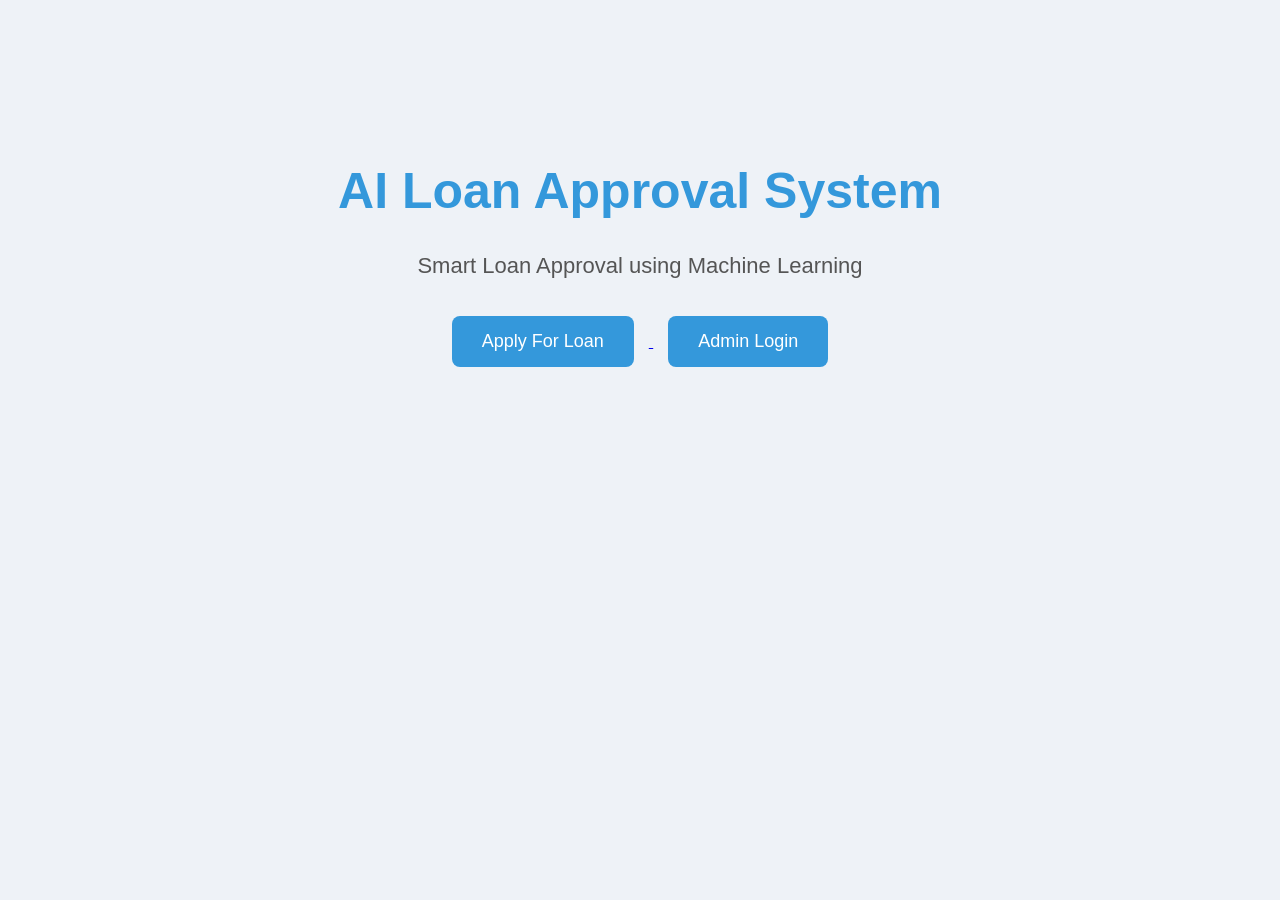
<file: templates/index.html>
<!DOCTYPE html>
<html>
<head>
    <title>AI Loan Approval System</title>

    <style>

        body{
            font-family:Arial,sans-serif;
            background:#eef2f7;
            text-align:center;
            padding-top:120px;
        }

        h1{
            color:#3498db;
            font-size:50px;
        }

        p{
            font-size:22px;
            color:#555;
        }

        button{
            padding:15px 30px;
            margin:15px;
            border:none;
            border-radius:8px;
            background:#3498db;
            color:white;
            font-size:18px;
            cursor:pointer;
        }

        button:hover{
            background:#2980b9;
        }

    </style>
</head>

<body>

    <h1>AI Loan Approval System</h1>

    <p>Smart Loan Approval using Machine Learning</p>

    <a href="/apply">
        <button>Apply For Loan</button>
    </a>

    <a href="/login">
        <button>Admin Login</button>
    </a>

</body>
</html>
</file>
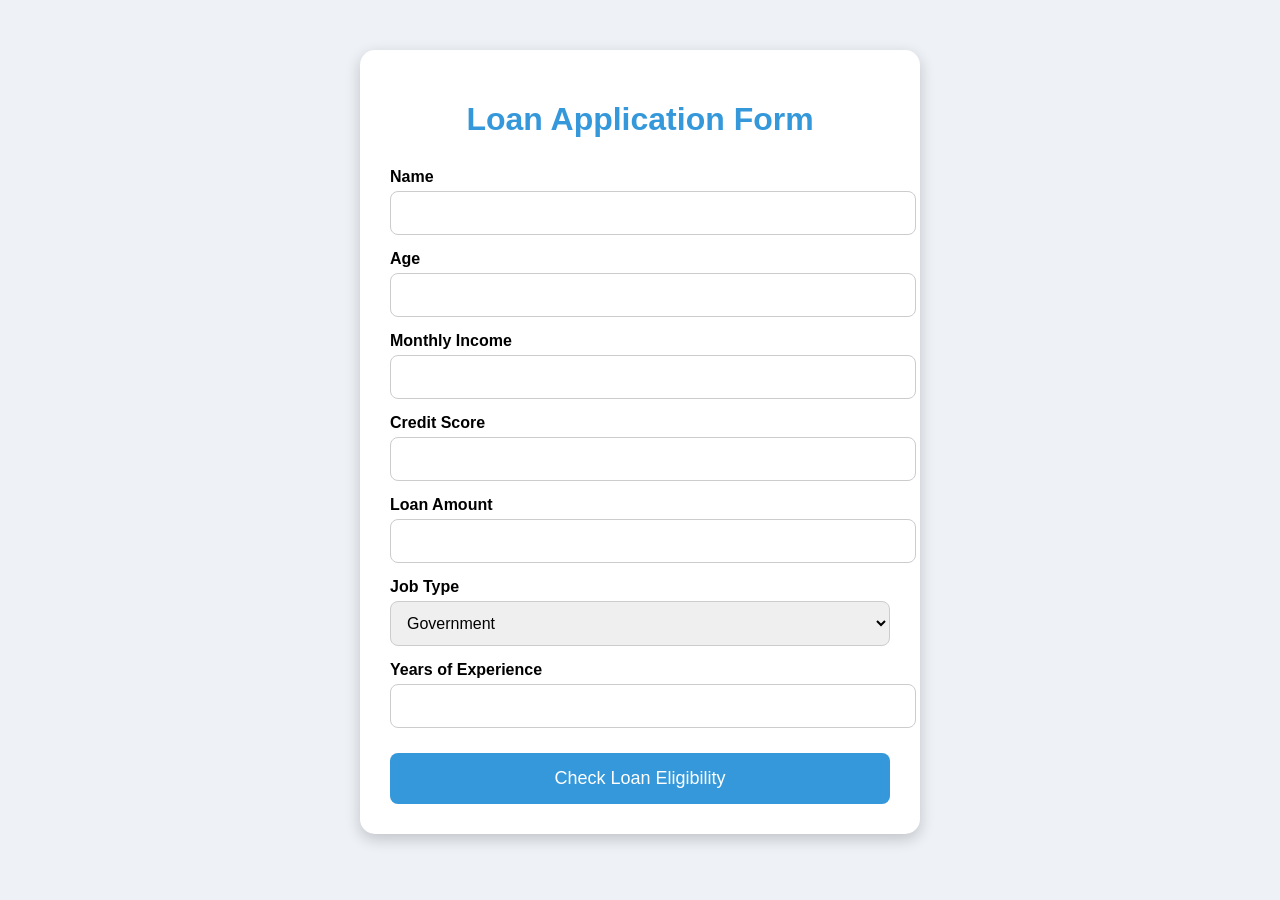
<file: templates/apply.html>
<!DOCTYPE html>

<html>
<head>
    <title>Loan Application Form</title>

<style>

    body{
        margin:0;
        font-family:Arial,sans-serif;
        background:#eef2f7;
    }

    .container{
        width:500px;
        margin:50px auto;
        background:white;
        padding:30px;
        border-radius:15px;
        box-shadow:0 5px 15px rgba(0,0,0,0.2);
    }

    h1{
        text-align:center;
        color:#3498db;
        margin-bottom:30px;
    }

    label{
        display:block;
        margin-top:15px;
        font-weight:bold;
    }

    input,
    select{
        width:100%;
        padding:12px;
        margin-top:5px;
        border:1px solid #ccc;
        border-radius:8px;
        font-size:16px;
    }

    button{
        width:100%;
        padding:15px;
        margin-top:25px;
        border:none;
        border-radius:8px;
        background:#3498db;
        color:white;
        font-size:18px;
        cursor:pointer;
    }

    button:hover{
        background:#2980b9;
    }

</style>

</head>

<body>

<div class="container">


<h1>Loan Application Form</h1>

<form action="/predict" method="POST">

    <label>Name</label>
    <input type="text" name="name" required>

    <label>Age</label>
    <input type="number" name="age" required>

    <label>Monthly Income</label>
    <input type="number" name="income" required>

    <label>Credit Score</label>
    <input type="number" name="credit_score" required>

    <label>Loan Amount</label>
    <input type="number" name="loan_amount" required>

    <label>Job Type</label>
    <select name="job_type">
        <option value="government">Government</option>
        <option value="private">Private</option>
        <option value="business">Business</option>
    </select>

    <label>Years of Experience</label>
    <input type="number" name="experience" required>

    <button type="submit">
        Check Loan Eligibility
    </button>

</form>
</div>

</body>
</html>
</file>
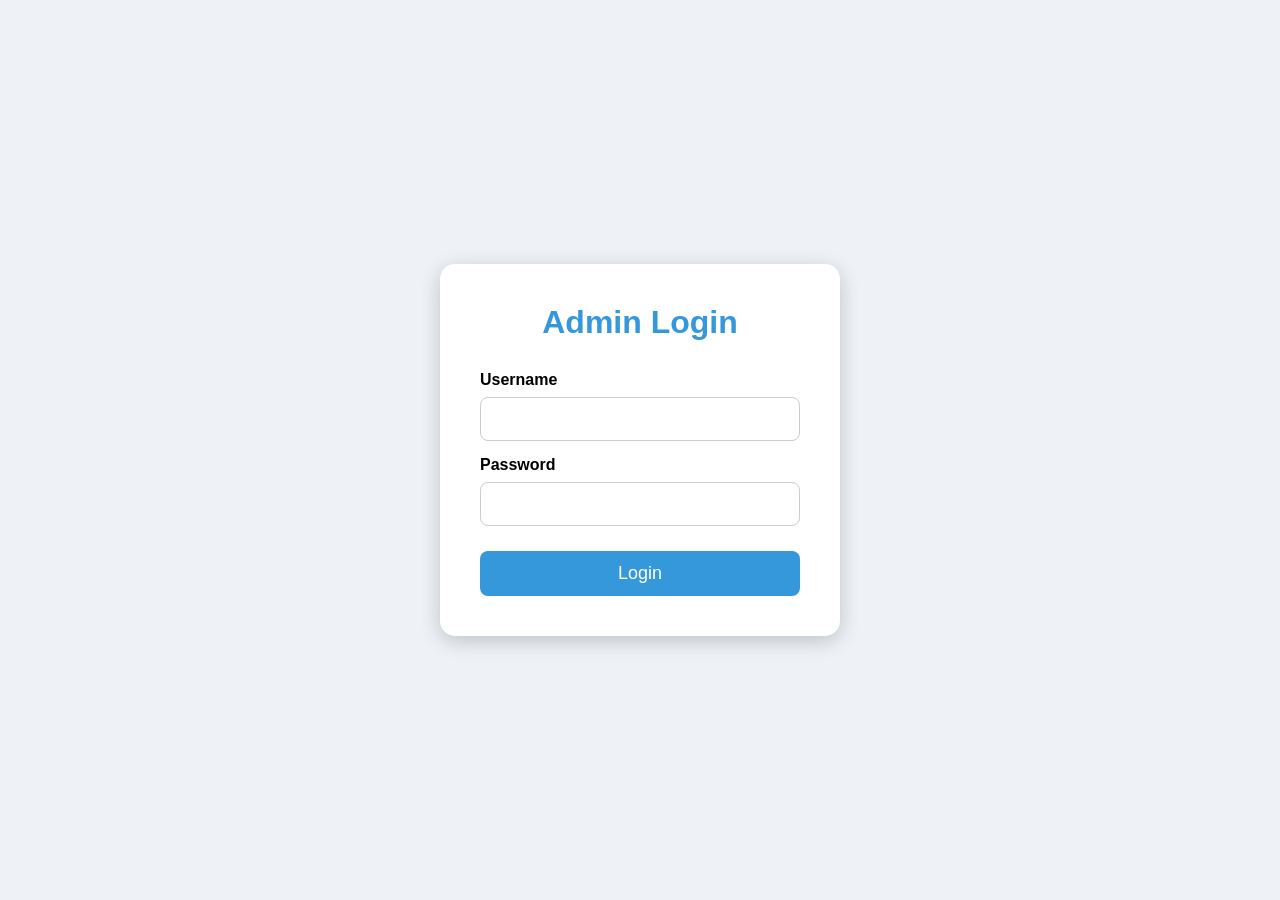
<file: templates/login.html>
<!DOCTYPE html>

<html>
<head>
    <title>Admin Login</title>

<style>

    *{
        margin:0;
        padding:0;
        box-sizing:border-box;
        font-family:Arial,sans-serif;
    }

    body{
        height:100vh;
        display:flex;
        justify-content:center;
        align-items:center;
        background:#eef2f7;
    }

    .login-container{
        width:400px;
        background:white;
        padding:40px;
        border-radius:15px;
        box-shadow:0 5px 20px rgba(0,0,0,0.2);
        animation:fadeIn 1s ease;
    }

    h1{
        text-align:center;
        color:#3498db;
        margin-bottom:30px;
    }

    label{
        font-weight:bold;
        display:block;
        margin-top:15px;
    }

    input{
        width:100%;
        padding:12px;
        margin-top:8px;
        border:1px solid #ccc;
        border-radius:8px;
        font-size:16px;
    }

    button{
        width:100%;
        margin-top:25px;
        padding:12px;
        border:none;
        border-radius:8px;
        background:#3498db;
        color:white;
        font-size:18px;
        cursor:pointer;
        transition:0.3s;
    }

    button:hover{
        background:#2980b9;
        transform:scale(1.02);
    }

    @keyframes fadeIn{
        from{
            opacity:0;
            transform:translateY(20px);
        }
        to{
            opacity:1;
            transform:translateY(0);
        }
    }

</style>

</head>

<body>

<div class="login-container">

    <h1>Admin Login</h1>

    <form method="POST">

        <label>Username</label>
        <input
            type="text"
            name="username"
            required>

        <label>Password</label>
        <input
            type="password"
            name="password"
            required>

        <button type="submit">
            Login
        </button>

    </form>

</div>

</body>
</html>
</file>
